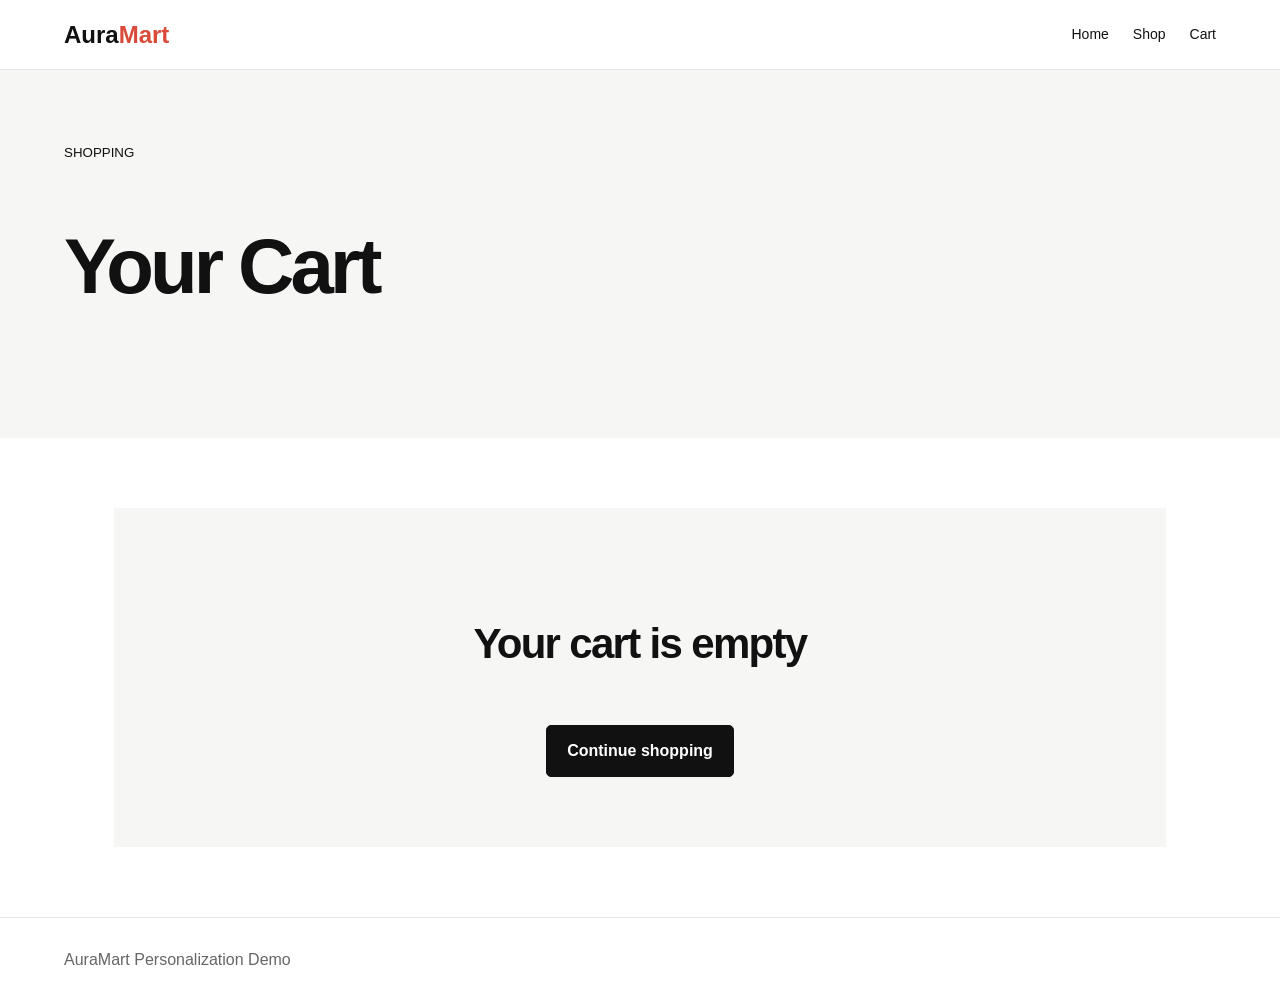
<file: cart.html>
<!doctype html><html><head><meta charset="utf-8"><meta name="viewport" content="width=device-width,initial-scale=1"><title>AuraMart | Cart</title><link rel="stylesheet" href="style.css"></head><body><header><a class="logo" href="index.html">Aura<span>Mart</span></a><nav><a href="index.html">Home</a><a href="category.html">Shop</a><a href="cart.html">Cart <b id="cartCount"></b></a></nav></header><section class="pageHead"><small>SHOPPING</small><h1>Your Cart</h1></section><main class="section"><div id="cart"></div></main><footer>AuraMart Personalization Demo</footer><script src="products.js"></script><script src="cart.js"></script><script>function draw(){const x=document.querySelector("#cart"),items=details();if(!items.length){x.innerHTML='<div class="empty"><h2>Your cart is empty</h2><a class="btn" href="category.html">Continue shopping</a></div>';return;}x.innerHTML=items.map(i=>`<article class="cartItem"><img src="${i.image}"><div><h3>${i.name}</h3><p>${money(i.price)} each</p><label>Qty <input class="q" data-id="${i.id}" type="number" min="1" value="${i.quantity}"></label><button class="remove" data-id="${i.id}">Remove</button></div><strong>${money(i.total)}</strong></article>`).join("")+`<div class="summary"><p>Total <strong>${money(total())}</strong></p><a class="btn" href="checkout.html">Proceed to checkout</a></div>`;document.querySelectorAll(".q").forEach(e=>e.onchange=()=>{setQty(e.dataset.id,e.value);draw()});document.querySelectorAll(".remove").forEach(e=>e.onclick=()=>{removeItem(e.dataset.id);draw()})}draw();</script></body></html>
</file>
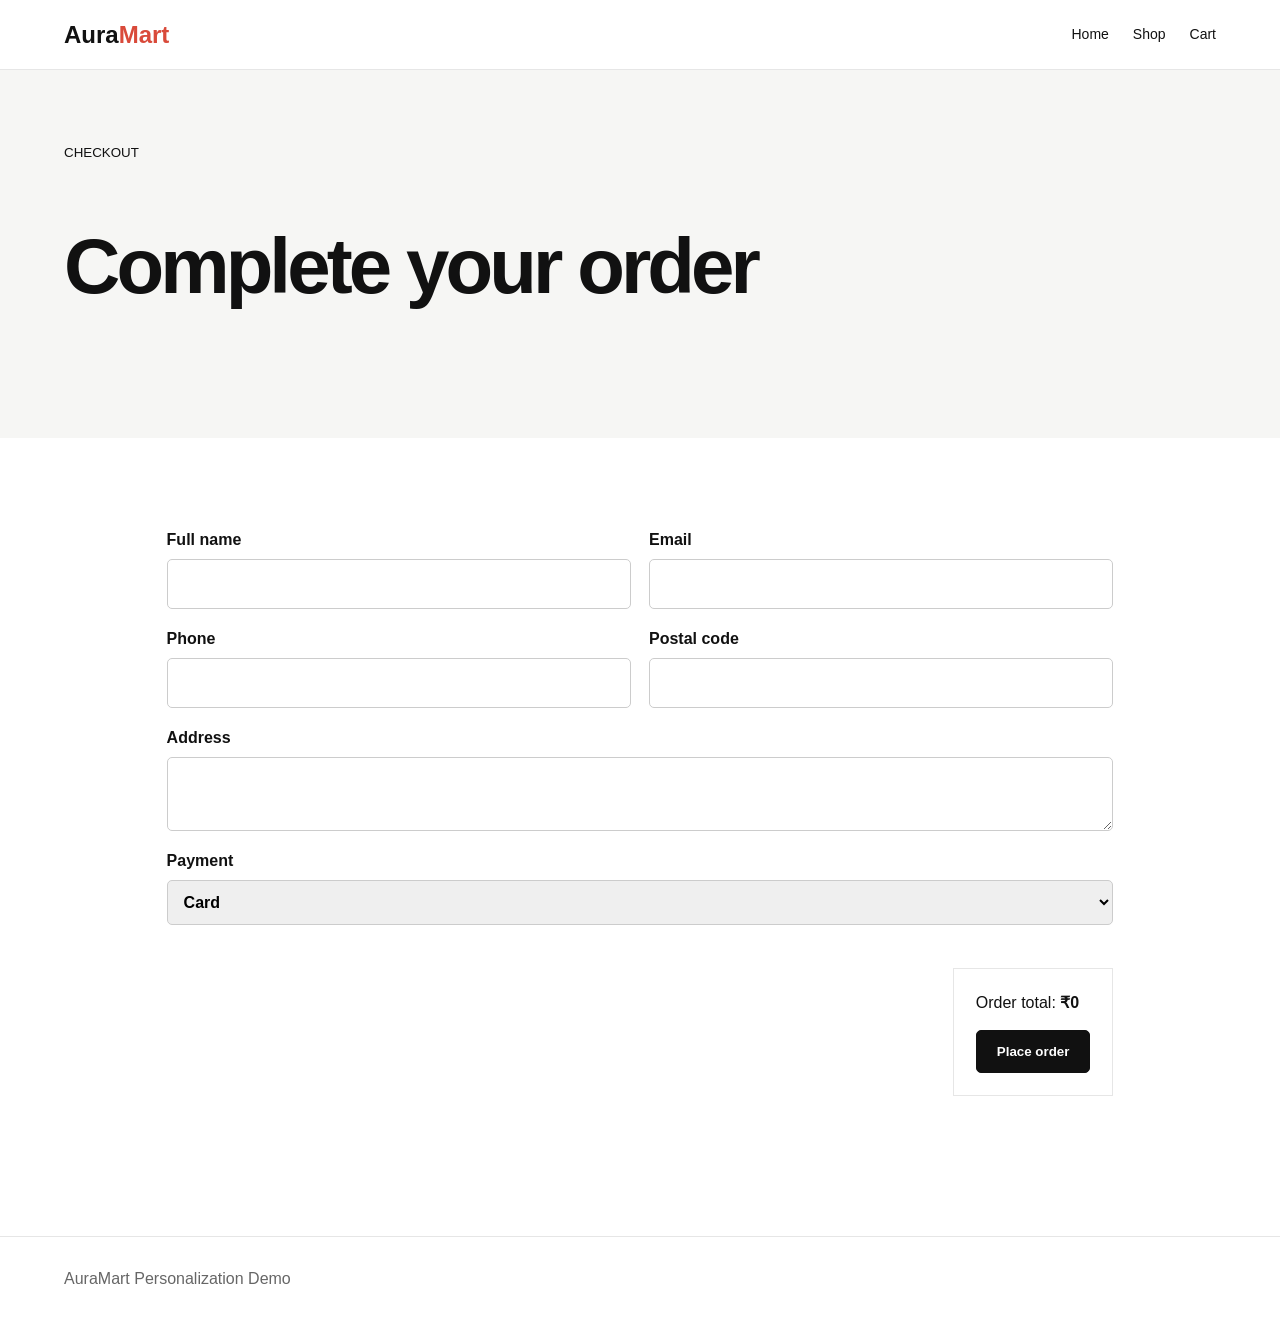
<file: checkout.html>
<!doctype html><html><head><meta charset="utf-8"><meta name="viewport" content="width=device-width,initial-scale=1"><title>AuraMart | Checkout</title><link rel="stylesheet" href="style.css"></head><body><header><a class="logo" href="index.html">Aura<span>Mart</span></a><nav><a href="index.html">Home</a><a href="category.html">Shop</a><a href="cart.html">Cart <b id="cartCount"></b></a></nav></header><section class="pageHead"><small>CHECKOUT</small><h1>Complete your order</h1></section><main class="section"><form id="form" class="form"><label>Full name<input required name="name"></label><label>Email<input required type="email" name="email"></label><label>Phone<input required name="phone"></label><label>Postal code<input required name="postal"></label><label class="full">Address<textarea required name="address"></textarea></label><label class="full">Payment<select name="payment"><option>Card</option><option>UPI</option><option>Cash on Delivery</option></select></label><div class="summary full">Order total: <strong id="total"></strong><br><button class="btn" type="submit">Place order</button></div></form></main><footer>AuraMart Personalization Demo</footer><script src="products.js"></script><script src="cart.js"></script><script>document.querySelector("#total").textContent=money(total());document.querySelector("#form").onsubmit=e=>{e.preventDefault();const f=new FormData(e.target);const order={id:"ORD-"+Math.floor(10000+Math.random()*90000),total:total(),currency:"INR",items:details(),customer:Object.fromEntries(f.entries())};sessionStorage.setItem("order",JSON.stringify(order));clearCart();location.href="confirmation.html"};</script></body></html>
</file>
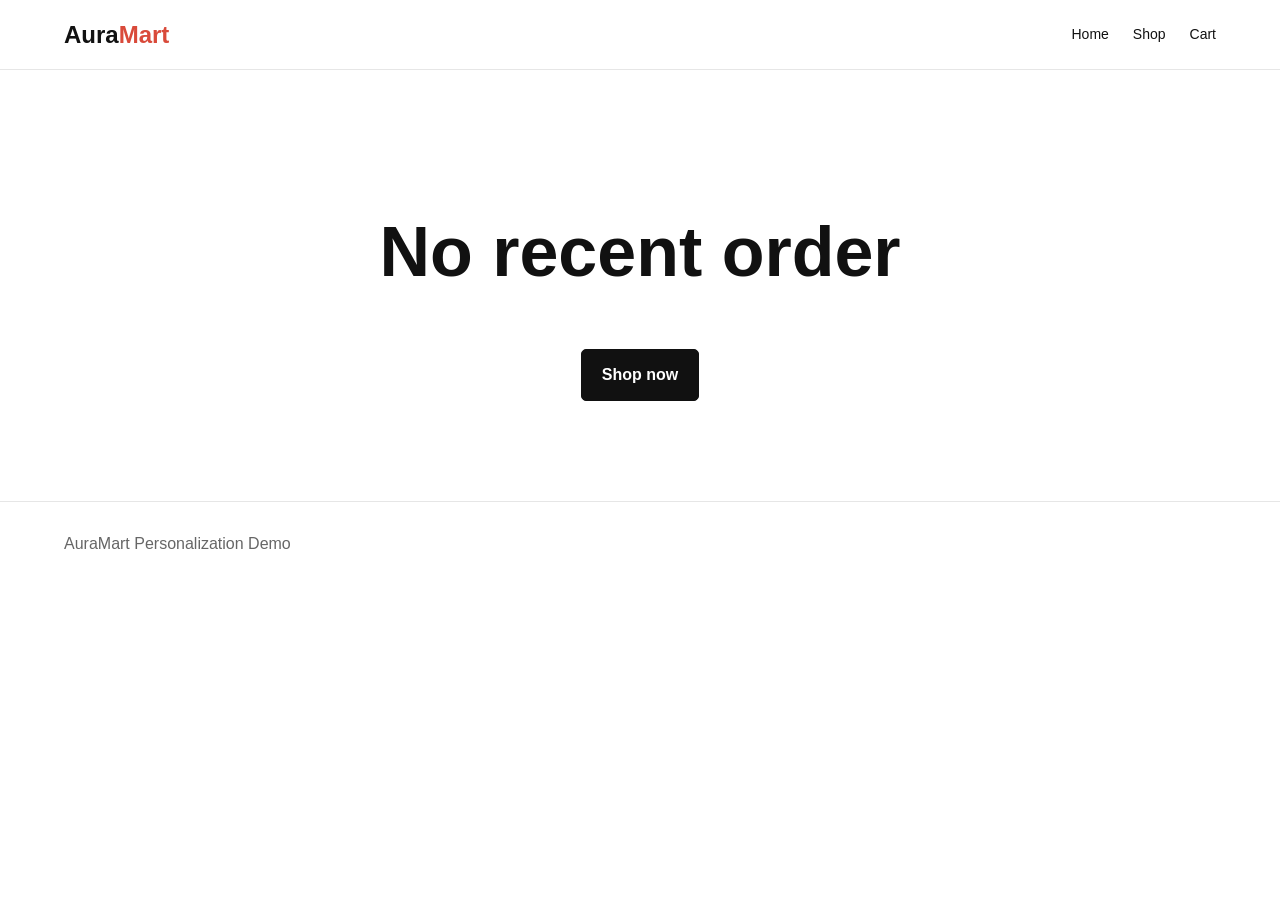
<file: confirmation.html>
<!doctype html><html><head><meta charset="utf-8"><meta name="viewport" content="width=device-width,initial-scale=1"><title>AuraMart | Confirmation</title><link rel="stylesheet" href="style.css"></head><body><header><a class="logo" href="index.html">Aura<span>Mart</span></a><nav><a href="index.html">Home</a><a href="category.html">Shop</a><a href="cart.html">Cart <b id="cartCount"></b></a></nav></header><main id="confirmation" class="confirmation"></main><footer>AuraMart Personalization Demo</footer><script src="products.js"></script><script src="cart.js"></script><script>const o=JSON.parse(sessionStorage.getItem("order")||"null");document.querySelector("#confirmation").innerHTML=o?`<small>ORDER CONFIRMATION</small><h1>Thank you!</h1><p>Order <strong>${o.id}</strong> has been created.</p><div class="summary">${o.items.map(i=>`<p>${i.name} × ${i.quantity} — ${money(i.total)}</p>`).join("")}<hr><strong>Total: ${money(o.total)}</strong></div><a class="btn" href="index.html">Continue shopping</a>`:`<h1>No recent order</h1><a class="btn" href="category.html">Shop now</a>`;</script></body></html>
</file>
<file: style.css>
:root{--ink:#111;--muted:#666;--line:#e6e6e6;--soft:#f6f6f4;--accent:#d94a3a}*{box-sizing:border-box}body{margin:0;font-family:Inter,Arial,sans-serif;color:var(--ink);line-height:1.5}a{color:inherit;text-decoration:none}header{height:70px;border-bottom:1px solid var(--line);display:flex;align-items:center;justify-content:space-between;padding:0 5%;position:sticky;top:0;background:#fff;z-index:5}.logo{font-size:24px;font-weight:900}.logo span{color:var(--accent)}nav{display:flex;gap:24px;font-size:14px}main{max-width:1180px;margin:auto}.hero{min-height:520px;padding:80px 8%;display:flex;align-items:center;color:#fff;background:linear-gradient(90deg,#111c,transparent),url("https://images.unsplash.com/photo-1441986300917-64674bd600d8?auto=format&fit=crop&w=1800&q=85") center/cover}.hero>div{max-width:600px}.hero h1,.pageHead h1{font-size:clamp(42px,7vw,78px);line-height:.95;letter-spacing:-.05em}.hero p{font-size:18px}.section{padding:70px 5%}.section h2{font-size:42px;letter-spacing:-.04em}.grid{display:grid;grid-template-columns:repeat(3,1fr);gap:24px}.card{border:1px solid var(--line);padding-bottom:18px}.card img{width:100%;aspect-ratio:1;object-fit:cover}.card h3,.card p,.card small,.card strong{margin-left:16px;margin-right:16px}.card h3{margin-bottom:5px}.categories{display:grid;grid-template-columns:repeat(4,1fr);gap:15px}.categories a{background:var(--soft);padding:45px 20px;font-size:20px;font-weight:800}.pageHead{padding:70px 5%;background:var(--soft)}.detail{display:grid;grid-template-columns:1fr 1fr;gap:55px;padding:70px 5%}.detail img{width:100%;aspect-ratio:1;object-fit:cover}.detail h1{font-size:58px;line-height:1}.detail input{width:70px;padding:10px;margin:15px}.btn{display:inline-flex;padding:13px 20px;background:var(--ink);color:#fff;border:1px solid var(--ink);border-radius:5px;font-weight:700;cursor:pointer;margin-top:15px}.btn.light,.btn.outline{background:#fff;color:#111}.cartItem{display:grid;grid-template-columns:130px 1fr auto;gap:20px;align-items:center;border:1px solid var(--line);padding:14px;margin-bottom:14px}.cartItem img{width:130px;height:130px;object-fit:cover}.cartItem input{width:60px;padding:8px}.remove{border:0;background:none;color:var(--accent);cursor:pointer}.summary{max-width:420px;margin:25px 0 0 auto;padding:22px;border:1px solid var(--line)}.form{display:grid;grid-template-columns:1fr 1fr;gap:18px;padding:20px 5% 70px}.form label{display:grid;gap:7px;font-weight:700}.form input,.form textarea,.form select{padding:12px;border:1px solid #ccc;border-radius:5px;font:inherit}.full{grid-column:1/-1}.confirmation{text-align:center;padding:100px 5%}.confirmation h1{font-size:70px;line-height:1}.empty{text-align:center;padding:70px;background:var(--soft)}footer{border-top:1px solid var(--line);padding:30px 5%;color:var(--muted)}@media(max-width:800px){.grid,.categories,.detail,.form{grid-template-columns:1fr 1fr}.detail{grid-template-columns:1fr}.grid{grid-template-columns:1fr 1fr}}@media(max-width:560px){nav a:not(:last-child){display:none}.grid,.categories,.form{grid-template-columns:1fr}.cartItem{grid-template-columns:80px 1fr}.cartItem img{width:80px;height:80px}}
</file>
